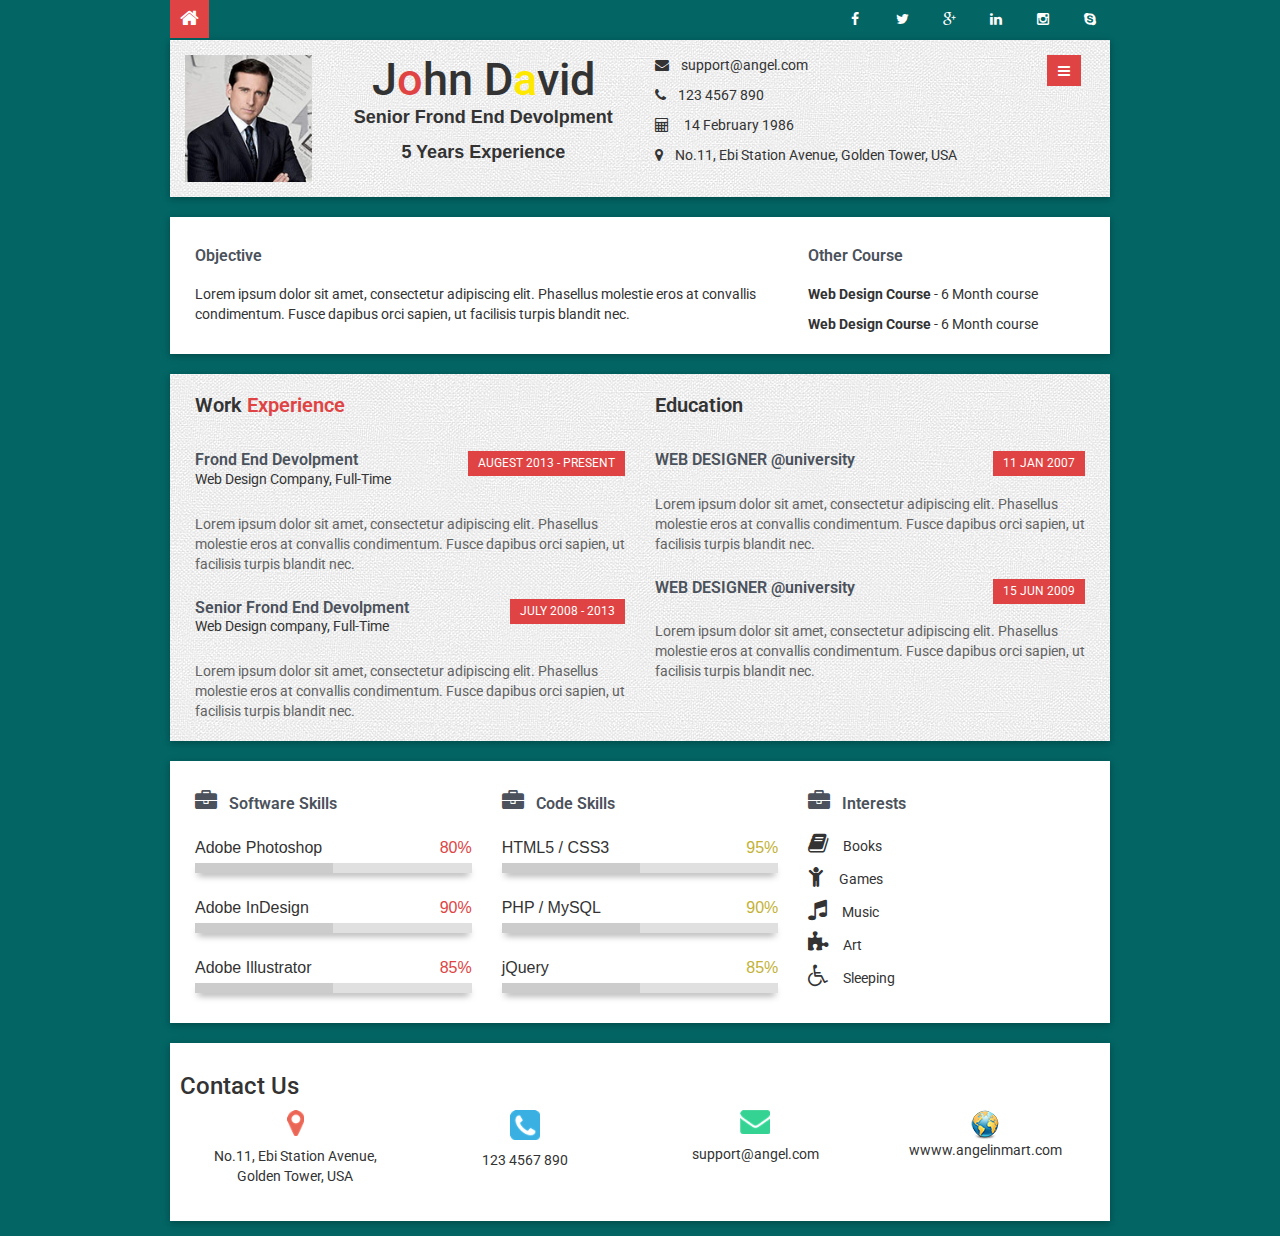
<file: index2.html>
<!doctype html>
<html>
<head>
	<meta charset="utf-8">
    <meta http-equiv="X-UA-Compatible" content="IE=edge">
    <meta name="viewport" content="width=device-width, initial-scale=1">
    <meta name="description" content="">
    <meta name="author" content="">

	<title>EV Resume</title>
    
    <link href="images/favicon.ico" rel="icon">
    <!-- Custom CSS -->
    <link href="css/resume.css" rel="stylesheet" type="text/css">
    
    <!-- Bootstrap Core CSS -->
    <link href="css/bootstrap.css" rel="stylesheet" type="text/css">
    
    <!-- Custom Fonts -->
    <link href="fonts/css/font-awesome.min.css" rel="stylesheet" type="text/css">	
    <link href='https://fonts.googleapis.com/css?family=Roboto:400,500,700' rel='stylesheet' type='text/css'>

</head>

<body>
	<div class="container">
       
            <!-- Top Part -->
            
                 <div class="toplink-content"> <!-- Toplink Start Area --> 
                           <div class="top-area">                           
                               <div class="icon-img">
                                    <ul>
                                        <li><a href="index.html"><i class="fa fa-home"></i></a></li>                                        
                                    </ul>
                                 <div class="clearfix"></div>
                              </div>
                              
                              
                       <!-- Social Start Area -->                                                            
                       <div class="top-right"> 
                          <ul class="social-list social-share">
                            <li><a class="facebook" title="Facebook" href="#"><i class="fa fa-facebook"></i></a></li>
                            <li><a class="twitter" title="Twitter" href="#"><i class="fa fa-twitter"></i></a></li>
                            <li><a class="google" title="Google Plus" href="#"><i class="fa fa-google-plus"></i></a></li>               
                            <li><a class="linkdin" title="Linkedin" href="#"><i class="fa fa-linkedin"></i></a></li>
                            <li><a class="instgram" title="Instagram" href="#"><i class="fa fa-instagram"></i></a></li>                
                            <li><a class="skype" title="Skype" href="#"><i class="fa fa-skype"></i></a></li>
                          </ul>
                       </div> 
                      <!-- Social End Area -->                       
                                            
                         </div>
                  </div>  <!-- Toplink End Area --> 
 
       <div class="clearfix"></div>
       
       
       <!-- Menupart Area --> 
       
       <div class="menupart main-wrapper"> 
       
       
       <!-- Menu Area -->      
       <div class="col-md-1 col-sm-6 pull-right mob-view">       
            <div class="dropdown">        
                <!-- trigger button -->
                <button><i class="fa fa-bars"></i></button>        
                <!-- dropdown menu -->
                <ul class="dropdown-menu">
                    <li><a href="index.html">Home</a></li>
                    <li><a href="portfolio.html">portfolio</a></li>
                   
                </ul>
            </div>       
       </div>
       <!-- Menu Area End --> 
        
       
       <!-- Profile Image -->  
       	<div class="col-md-2 col-sm-6 text-center"><img src="images/profile.jpg" alt="Profile" /></div>
        
        
        <!-- Profile Name -->  
       		<div class="col-md-4 col-sm-6 cv-title">
            	<h3 class="animated fadeInDown">
                    J<span style="color:#E04343;">o</span>hn 
                    <span>D<span style="color:#FFE800">a</span>vid</span>
                  </h3>
                <p>Senior Frond End Devolpment</p>
                <p class="fa-exper">5 Years Experience</p>
            </div>
            
            
            <!-- Contact Details -->
          	<div class="col-md-5 col-sm-6">
				<p><i class="fa cont fa-envelope"></i>support@angel.com</p>
                <p><i class="fa cont fa-phone"></i>123 4567 890</p>
                <p><i class="fa cont fa-calculator"></i> 14 February 1986</p>
                <p><i class="fa cont fa-map-marker"></i>No.11, Ebi Station Avenue, Golden Tower, USA</p>
			</div>
            <!-- Contact Details End -->            
            
            <div class="clearfix"></div>
        </div>         
        <!-- Menupart Area End --> 
        
        
        
       <!-- Aboutus Area -->  
       
        <div class="section-exp  cv-skills">
        
        	<div class="col-md-8 col-sm-6">
            	<h3>Objective</h3>                
                <p >Lorem ipsum dolor sit amet, consectetur adipiscing elit. Phasellus molestie eros at convallis condimentum. Fusce dapibus orci sapien, ut facilisis turpis blandit nec. </p>
            </div>
        
        
        <!-- Others Skills Area -->      
            <div class="col-md-4 col-sm-6">
            	<h3>Other Course</h3>                 
                <p><strong>Web Design Course</strong> - 6 Month course</p>
                <p><strong>Web Design Course</strong> - 6 Month course</p>
            </div>
            
            <div class="clearfix"></div>
        </div>
       
        
       <!-- Experience Area -->   
        <div class="section-exp full-color">            
         	<div class="col-md-6 col-sm-6">	
                <h4>Work <span style="color:#E04343;">Experience</span></h4>                  
        	 <div class="clearfix"></div>
             
             
            <div class="cv-exper">
            	<div class="year">Augest 2013 - Present</div>
                <h3>Frond End Devolpment</h3>
                <p>Web Design Company, Full-Time</p>
                <p class="cv-content">Lorem ipsum dolor sit amet, consectetur adipiscing elit. Phasellus molestie eros at convallis condimentum. Fusce dapibus orci sapien, ut facilisis turpis blandit nec. </p>
            </div>
            
            <div class="cv-exper">
            	<div class="year">July 2008 - 2013</div>
                <h3>Senior Frond End Devolpment</h3>
                <p>Web Design company, Full-Time</p>
                <p class="cv-content">Lorem ipsum dolor sit amet, consectetur adipiscing elit. Phasellus molestie eros at convallis condimentum. Fusce dapibus orci sapien, ut facilisis turpis blandit nec.</p>
            </div>            
            
          </div> 
          
          
       
       <!-- Education Area -->   
         
          <div class="col-md-6 col-sm-6">	
               <h4>Education</h4>          
        	 <div class="clearfix"></div>
             
            <div class="cv-exper">
            	<div class="year">11 Jan 2007</div>
                <h3>WEB DESIGNER @university</h3>                               
                <p class="cv-content">Lorem ipsum dolor sit amet, consectetur adipiscing elit. Phasellus molestie eros at convallis condimentum. Fusce dapibus orci sapien, ut facilisis turpis blandit nec.</p>
            </div>
            
            <div class="cv-exper">
            	<div class="year">15 Jun 2009</div>
                <h3>WEB DESIGNER @university</h3>               
                <p class="cv-content">Lorem ipsum dolor sit amet, consectetur adipiscing elit. Phasellus molestie eros at convallis condimentum. Fusce dapibus orci sapien, ut facilisis turpis blandit nec.</p>
            </div>
            
          </div> <!-- Education Area End -->
          
            <div class="clearfix"></div>
        </div>
        
     
     <!-- Skills Area --> 
      <div class="section-exp">        
       <div class="col-md-4 col-sm-4 cv-skills"> 
			<h3><i class="fa fa-briefcase"></i>Software Skills</h3>
             
		<ul class="skills"> 
                   
           <li> 
               <div data-width="80" class="sonny_progressbar animate">
                   <p class="title">Adobe Photoshop <span class="pull-right" style="color:#E04343;">80%</span></p>
                       <div style="background-color:#E0E0E0;height:10px;" class="bar-container shadow">
                           <span class="backgroundBar"></span>
                           <span style="width:50%;background-color:#CCC;" class="targetBar loader"></span>
                           <span style="background-color:#E04343;" class="bar"></span>
                       </div>
               </div>
           </li>
           
           <li> 
               <div data-width="90" class="sonny_progressbar animate">
               		<p class="title">Adobe InDesign <span class="pull-right" style="color:#E04343;">90%</span></p>
                       <div style="background-color:#E0E0E0;height:10px;" class="bar-container shadow">
                           <span class="backgroundBar"></span>
                           <span style="width:50%;background-color:#CCC;" class="targetBar loader"></span>
                           <span style="background-color:#E04343;" class="bar"></span>
                       </div>
               </div>
           </li>
            
          <li>  
              <div data-width="85" class="sonny_progressbar animate">
              		<p class="title">Adobe Illustrator <span class="pull-right" style="color:#E04343;">85%</span></p>
                      <div style="background-color:#E0E0E0;height:10px;" class="bar-container shadow">
                          <span class="backgroundBar"></span>
                          <span style="width:50%;background-color:#CCC;" class="targetBar loader"></span>
                          <span style="background-color:#E04343;" class="bar"></span>
                      </div>
              </div>
          </li>
        </ul>
        
        </div>
        
        
        <div class="col-md-4 col-sm-4 cv-skills"> 
			<h3><i class="fa fa-briefcase"></i>Code Skills</h3> 
                   
		<ul class="skills">            
           <li> 
               <div data-width="95" class="sonny_progressbar animate">
               		<p class="title">HTML5 / CSS3 <span class="pull-right" style="color:#C3B238;">95%</span></p>
                       <div style="background-color:#E0E0E0;height:10px;" class="bar-container shadow">
                           <span class="backgroundBar"></span>
                           <span style="width:50%;background-color:#CCC;" class="targetBar loader"></span>
                           <span style="background-color:#C3B238;" class="bar"></span>
                       </div>
               </div>
           </li>
           
           <li>
                <div data-width="90" class="sonny_progressbar animate">
                	<p class="title">PHP / MySQL <span class="pull-right" style="color:#C3B238;">90%</span></p>
                        <div style="background-color:#E0E0E0;height:10px;" class="bar-container shadow">
                            <span class="backgroundBar"></span>
                            <span style="width:50%;background-color:#CCC;" class="targetBar loader"></span>
                            <span style="background-color:#C3B238;" class="bar"></span>
                        </div>
                </div>
            </li>
            
           <li> 
               <div data-width="85" class="sonny_progressbar animate">
               		<p class="title">jQuery <span class="pull-right" style="color:#C3B238;">85%</span></p>
                       <div style="background-color:#E0E0E0;height:10px;" class="bar-container shadow">
                           <span class="backgroundBar"></span>
                           <span style="width:50%;background-color:#CCC;" class="targetBar loader"></span>
                           <span style="background-color:#C3B238;" class="bar"></span>
                       </div>
               </div>
           </li>
        </ul>
        
        </div>
        
        
        <!-- Interests Area -->
        <div class="col-md-4 col-sm-4 cv-skills"> 
			<h3><i class="fa fa-briefcase"></i>Interests</h3>  
            <p><i class="fa fa-book"></i> Books</p>
            <p><i class="fa fa-child"></i> Games</p>
            <p><i class="fa fa-music"></i> Music</p>
            <p><i class="fa fa-puzzle-piece"></i> Art</p>
            <p><i class="fa fa-wheelchair"></i> Sleeping</p> 
        </div>
                
        <div class="clearfix"></div>
      </div>
      
     
     <!-- Contact Us Area --> 
      
      <div class="section-exp" style="margin-bottom:15px;"> 
      	<h3>Contact Us</h3>
        	<div class="col-md-3 col-sm-6 text-center"  style="margin-bottom:15px;">
            	<p><img src="images/map.png" alt="Map" /></p>
                <p>No.11, Ebi Station Avenue, Golden Tower, USA</p>
            </div>
            
            <div class="col-md-3 col-sm-6 text-center"  style="margin-bottom:15px;">
            	<p><img src="images/contact.png" alt="Phone" /></p>
                <p>123 4567 890</p>
            </div>
            
            <div class="col-md-3 col-sm-6 text-center"  style="margin-bottom:15px;">
            	<p><img src="images/mail.png" alt="mail" /></p>
                <p>support@angel.com</p>
            </div>
            
            <div class="col-md-3 col-sm-6 text-center">
            	<div><img src="images/globe.png" alt="Site" /></div>
                <p>wwww.angelinmart.com</p>
            </div>
           
                
        <div class="clearfix"></div>
      </div>
        
    </div>

	<script src="js/bootstrap.min.js"></script>
    <script src="js/progressbar.js"></script>
    
    
    
    

</body>
</html>
</file>
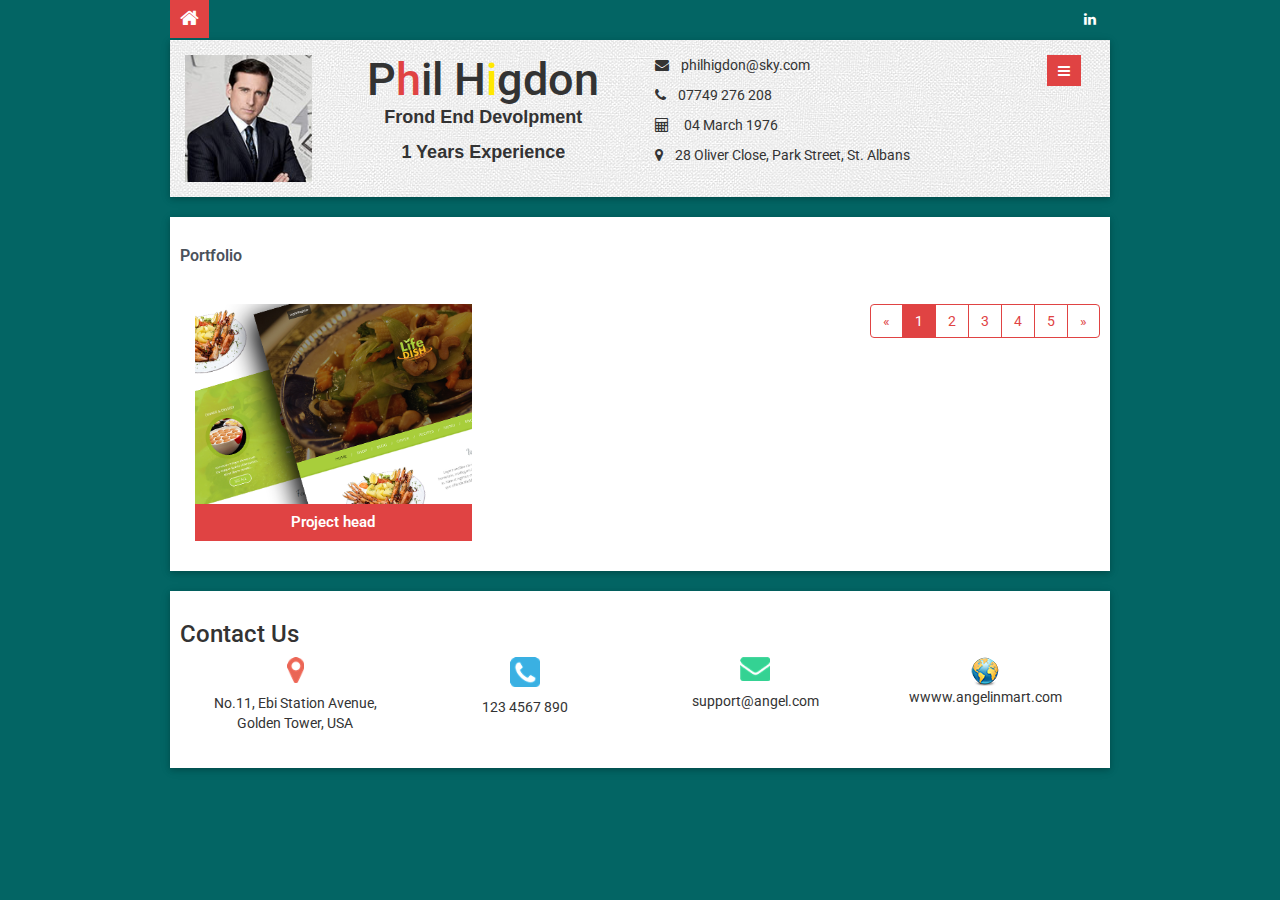
<file: portfolio.html>
<!doctype html>
<html>
<head>
	<meta charset="utf-8">
    <meta http-equiv="X-UA-Compatible" content="IE=edge">
    <meta name="viewport" content="width=device-width, initial-scale=1">
    <meta name="description" content="">
    <meta name="author" content="">

	<title>EV Resume</title>
    
    <link href="images/favicon.ico" rel="icon">    
    <!-- Custom CSS -->
    <link href="css/resume.css" rel="stylesheet" type="text/css">
    
    <!-- Bootstrap Core CSS -->
    <link href="css/bootstrap.css" rel="stylesheet" type="text/css">
    
    <!-- Custom Fonts -->
    <link href="fonts/css/font-awesome.min.css" rel="stylesheet" type="text/css">	
    <link href='https://fonts.googleapis.com/css?family=Roboto:400,500,700' rel='stylesheet' type='text/css'>

</head>

<body>
	<div class="container">
       
            <!-- Top Part -->
            
                 <div class="toplink-content"> <!-- Toplink Start Area --> 
                           <div class="top-area">                           
                               <div class="icon-img">
                                    <ul>
                                        <li><a href="index.html"><i class="fa fa-home"></i></a></li>                                    
                                    </ul>
                                 <div class="clearfix"></div>
                              </div>
                              
                              
                       <!-- Social Start Area -->                                                            
                       <div class="top-right"> 
                          <ul class="social-list social-share">
                            <!-- <li><a class="facebook" title="Facebook" href="#"><i class="fa fa-facebook"></i></a></li>
                            <li><a class="twitter" title="Twitter" href="#"><i class="fa fa-twitter"></i></a></li>
                            <li><a class="google" title="Google Plus" href="#"><i class="fa fa-google-plus"></i></a></li>                -->
                            <li><a class="linkdin" title="Linkedin"
                                    href="https://www.linkedin.com/in/phil-higdon-b36094a2/"><i
                                        class="fa fa-linkedin"></i></a></li>
                            <!-- <li><a class="instgram" title="Instagram" href="#"><i class="fa fa-instagram"></i></a></li>                
                            <li><a class="skype" title="Skype" href="#"><i class="fa fa-skype"></i></a></li> -->
                          </ul>
                       </div> 
                      <!-- Social End Area -->                       
                                            
                         </div>
                  </div>  <!-- Toplink End Area --> 
 
       <div class="clearfix"></div>
       
       
       <!-- Menupart Area --> 
       
       <div class="menupart main-wrapper"> 
       
       
       <!-- Menu Area -->      
       <div class="col-md-1 col-sm-6 pull-right mob-view">       
            <div class="dropdown">        
                <!-- trigger button -->
                <button><i class="fa fa-bars"></i></button>        
                <!-- dropdown menu -->
                <ul class="dropdown-menu">
                    <li><a href="index.html">Home</a></li>
                    <li><a href="portfolio.html">portfolio</a></li>
                    
                </ul>
            </div>       
       </div>
       <!-- Menu Area End --> 
        
       
       <!-- Profile Image -->  
       	<div class="col-md-2 col-sm-6 text-center"><img src="images/profile.jpg" alt="Profile" /></div>
        
        
        <!-- Profile Name -->  
       		<div class="col-md-4 col-sm-6 cv-title">
            	<h3 class="animated fadeInDown">
                    P<span style="color:#E04343;">h</span>il 
                    <span>H<span style="color:#FFE800">i</span>gdon</span>
                  </h3>
                <p>Frond End Devolpment</p>
                <p class="fa-exper">1 Years Experience</p>
            </div>
            
            
            <!-- Contact Details -->
          	<div class="col-md-5 col-sm-6">
				<p><i class="fa cont fa-envelope"></i>philhigdon@sky.com</p>
                <p><i class="fa cont fa-phone"></i>07749 276 208</p>
                <p><i class="fa cont fa-calculator"></i> 04 March 1976</p>
                <p><i class="fa cont fa-map-marker"></i>28 Oliver Close, Park Street, St. Albans</p>
			</div>
            <!-- Contact Details End -->            
            
            <div class="clearfix"></div>
        </div>         
        <!-- Menupart Area End --> 
        
      
               
       <!-- Experience Area -->   
    <div class="section-exp  cv-skills  work-list">
        	<h3>Portfolio</h3>
        	<div class="col-md-4 col-sm-6 col-xs-12 work-space">
					<a href="portfolioview.html">
                		<div class="featured-img">
                			<img src="images/portfolio/golden.png" alt="Portfolio">
                		</div>
                		<div class="image-hover">
                			<i class="fa fa-eye"></i>
						 </div>
                		<h3>Project head</h3>
                	</a>
				</div>
                
                
                <!-- <div class="col-md-4 col-sm-6 col-xs-12 work-space">
					<a href="portfolioview.html">
                		<div class="featured-img">
                			<img src="images/portfolio/treehouse.png" alt="Portfolio">
                		</div>
                		<div class="image-hover">
                			<i class="fa fa-eye"></i>
						 </div>
                		<h3>Project head</h3>
                	</a>
				</div>
                
                
                <div class="col-md-4 col-sm-6 col-xs-12 work-space">
					<a href="portfolioview.html">
                		<div class="featured-img">
                			<img src="images/portfolio/dating.jpg" alt="Portfolio">
                		</div>
                		<div class="image-hover">
                			<i class="fa fa-eye"></i>
						 </div>
                		<h3>Project head</h3>
                	</a>
				</div>
                
                
                
                 <div class="col-md-4 col-sm-6 col-xs-12 work-space">
					<a href="portfolioview.html">
                		<div class="featured-img">
                			<img src="images/portfolio/ecommerce.png" alt="Portfolio">
                		</div>
                		<div class="image-hover">
                			<i class="fa fa-eye"></i>
						 </div>
                		<h3>Project head</h3>
                	</a>
				</div>
                
                
                
                <div class="col-md-4 col-sm-6 col-xs-12 work-space">
					<a href="portfolioview.html">
                		<div class="featured-img">
                			<img src="images/portfolio/ecommerce1.png" alt="Portfolio">
                		</div>
                		<div class="image-hover">
                			<i class="fa fa-eye"></i>
						 </div>
                		<h3>Project head</h3>
                	</a>
				</div>
                
                
                
                 <div class="col-md-4 col-sm-6 col-xs-12 work-space">
					<a href="portfolioview.html">
                		<div class="featured-img">
                			<img src="images/portfolio/hotel.png" alt="Portfolio">
                		</div>
                		<div class="image-hover">
                			<i class="fa fa-eye"></i>
						 </div>
                		<h3>Project head</h3>
                	</a>
				</div>    -->
                
                
                

    <ul class="pagination pull-right">

        <li><a href="#">&laquo;</a></li>
        <li class="active"><a href="#">1</a></li>
        <li><a href="#">2</a></li>
        <li><a href="#">3</a></li>
        <li><a href="#">4</a></li>
        <li><a href="#">5</a></li>
        <li><a href="#">&raquo;</a></li>

    </ul>


                             
            <div class="clearfix"></div>
        </div>
        
     
     
     <!-- Contact Us Area --> 
      
      <div class="section-exp" style="margin-bottom:15px;"> 
      	<h3>Contact Us</h3>
        	<div class="col-md-3 col-sm-6 text-center"  style="margin-bottom:15px;">
            	<p><img src="images/map.png" alt="Map" /></p>
                <p>No.11, Ebi Station Avenue, Golden Tower, USA</p>
            </div>
            
            <div class="col-md-3 col-sm-6 text-center"  style="margin-bottom:15px;">
            	<p><img src="images/contact.png" alt="Phone" /></p>
                <p>123 4567 890</p>
            </div>
            
            <div class="col-md-3 col-sm-6 text-center"  style="margin-bottom:15px;">
            	<p><img src="images/mail.png" alt="mail" /></p>
                <p>support@angel.com</p>
            </div>
            
            <div class="col-md-3 col-sm-6 text-center">
            	<div><img src="images/globe.png" alt="Site" /></div>
                <p>wwww.angelinmart.com</p>
            </div>
           
                
        <div class="clearfix"></div>
      </div>
        
    </div>

	<script src="js/bootstrap.min.js"></script>
    <script src="js/progressbar.js"></script>
    
    
    
    

</body>
</html>
</file>
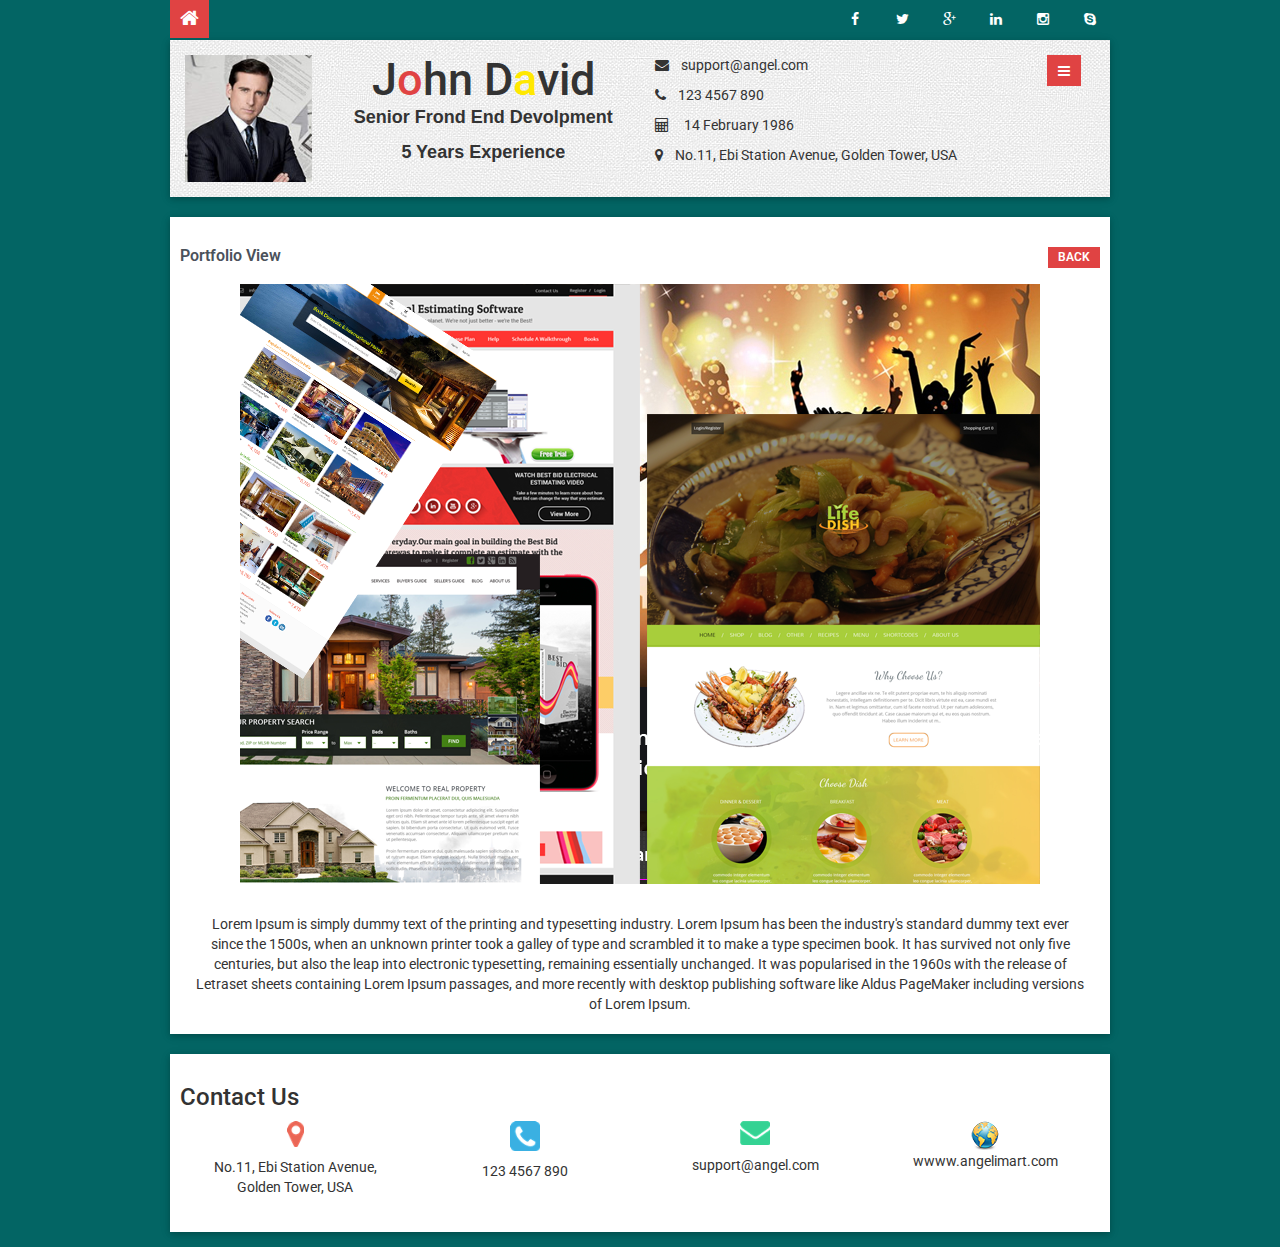
<file: portfolioview.html>
<!doctype html>
<html>
<head>
	<meta charset="utf-8">
    <meta http-equiv="X-UA-Compatible" content="IE=edge">
    <meta name="viewport" content="width=device-width, initial-scale=1">
    <meta name="description" content="">
    <meta name="author" content="">

	<title>EV Resume</title>
    
    <link href="images/favicon.ico" rel="icon">
    
    <!-- Custom CSS -->
    <link href="css/resume.css" rel="stylesheet" type="text/css">
    
    <!-- Bootstrap Core CSS -->
    <link href="css/bootstrap.css" rel="stylesheet" type="text/css">
    
    <!-- Custom Fonts -->
    <link href="fonts/css/font-awesome.min.css" rel="stylesheet" type="text/css">	
    <link href='https://fonts.googleapis.com/css?family=Roboto:400,500,700' rel='stylesheet' type='text/css'>

</head>

<body>
	<div class="container">
       
            <!-- Top Part -->
            
                 <div class="toplink-content"> <!-- Toplink Start Area --> 
                           <div class="top-area">                           
                               <div class="icon-img">
                                    <ul>
                                        <li><a href="index.html"><i class="fa fa-home"></i></a></li>                                        
                                    </ul>
                                 <div class="clearfix"></div>
                              </div>
                              
                              
                       <!-- Social Start Area -->                                                            
                       <div class="top-right"> 
                          <ul class="social-list social-share">
                            <li><a class="facebook" title="Facebook" href="#"><i class="fa fa-facebook"></i></a></li>
                            <li><a class="twitter" title="Twitter" href="#"><i class="fa fa-twitter"></i></a></li>
                            <li><a class="google" title="Google Plus" href="#"><i class="fa fa-google-plus"></i></a></li>               
                            <li><a class="linkdin" title="Linkedin" href="#"><i class="fa fa-linkedin"></i></a></li>
                            <li><a class="instgram" title="Instagram" href="#"><i class="fa fa-instagram"></i></a></li>                
                            <li><a class="skype" title="Skype" href="#"><i class="fa fa-skype"></i></a></li>
                          </ul>
                       </div> 
                      <!-- Social End Area -->                       
                                            
                         </div>
                  </div>  <!-- Toplink End Area --> 
 
       <div class="clearfix"></div>
       
       
       <!-- Menupart Area --> 
       
       <div class="menupart main-wrapper"> 
       
       
       <!-- Menu Area -->      
       <div class="col-md-1 col-sm-6 pull-right mob-view">       
            <div class="dropdown">        
                <!-- trigger button -->
                <button><i class="fa fa-bars"></i></button>        
                <!-- dropdown menu -->
                <ul class="dropdown-menu">
                    <li><a href="index.html">Home</a></li>
                    <li><a href="portfolio.html">portfolio</a></li>                    
                </ul>
            </div>       
       </div>
       <!-- Menu Area End --> 
        
       
       <!-- Profile Image -->  
       	<div class="col-md-2 col-sm-6 text-center"><img src="images/profile.jpg" alt="Profile" /></div>
        
        
        <!-- Profile Name -->  
       		<div class="col-md-4 col-sm-6 cv-title">
            	<h3 class="animated fadeInDown">
                    J<span style="color:#E04343;">o</span>hn 
                    <span>D<span style="color:#FFE800">a</span>vid</span>
                  </h3>
                <p>Senior Frond End Devolpment</p>
                <p class="fa-exper">5 Years Experience</p>
            </div>
            
            
            <!-- Contact Details -->
          	<div class="col-md-5 col-sm-6">
				<p><i class="fa cont fa-envelope"></i>support@angel.com</p>
                <p><i class="fa cont fa-phone"></i>123 4567 890</p>
                <p><i class="fa cont fa-calculator"></i> 14 February 1986</p>
                <p><i class="fa cont fa-map-marker"></i>No.11, Ebi Station Avenue, Golden Tower, USA</p>
			</div>
            <!-- Contact Details End -->            
            
            <div class="clearfix"></div>
        </div>         
        <!-- Menupart Area End --> 
        
      
               
       <!-- Portfolio View Area -->   
     <div class="section-exp  cv-skills  work-list">
        	<h3>Portfolio View <a href="portfolio.html" class="year">Back</a></h3>
            
        	<div class="col-md-12 text-center">
            	<img src="images/portfolio/escape-preview.png" alt="Portfolio" />
                <p>&nbsp;</p>
               <p>
Lorem Ipsum is simply dummy text of the printing and typesetting industry. Lorem Ipsum has been the industry's standard dummy text ever since the 1500s, when an unknown printer took a galley of type and scrambled it to make a type specimen book. It has survived not only five centuries, but also the leap into electronic typesetting, remaining essentially unchanged. It was popularised in the 1960s with the release of Letraset sheets containing Lorem Ipsum passages, and more recently with desktop publishing software like Aldus PageMaker including versions of Lorem Ipsum.</p>
                
            
            </div>
                    
            <div class="clearfix"></div>
        </div>
        
     
      
     
     <!-- Contact Us Area --> 
      
      <div class="section-exp" style="margin-bottom:15px;"> 
      	<h3>Contact Us</h3>
        	<div class="col-md-3 col-sm-6 text-center"  style="margin-bottom:15px;">
            	<p><img src="images/map.png" alt="Map" /></p>
                <p>No.11, Ebi Station Avenue, Golden Tower, USA</p>
            </div>
            
            <div class="col-md-3 col-sm-6 text-center"  style="margin-bottom:15px;">
            	<p><img src="images/contact.png" alt="Phone" /></p>
                <p>123 4567 890</p>
            </div>
            
            <div class="col-md-3 col-sm-6 text-center"  style="margin-bottom:15px;">
            	<p><img src="images/mail.png" alt="mail" /></p>
                <p>support@angel.com</p>
            </div>
            
            <div class="col-md-3 col-sm-6 text-center">
            	<div><img src="images/globe.png" alt="Site" /></div>
                <p>wwww.angelimart.com</p>
            </div>
           
                
        <div class="clearfix"></div>
      </div>
        
    </div>

	<script src="js/bootstrap.min.js"></script>
    <script src="js/progressbar.js"></script>
    
    
    
    

</body>
</html>
</file>
<file: css/resume.css>
@charset "utf-8";
/* CSS Document */



body {
   background:#036564; 
   font-family: 'Roboto', sans-serif;
}

img{
	max-width:100%;
	border:none;	
}



a,
a:hover,
a:focus,
a:active,
a.active {
    outline: 0;
}

a {
    color: #fed136;
}

a:hover,
a:focus,
a:active,
a.active {
    color: #fec503;
}

h1,
h2,
h3,
h4,
h5,
h6 {
     
    font-weight: 700;
}


.main-wrapper{
	background-color:#ffffff;
	padding:15px 0;
}



.toplink-content {     
	width: 100%;
    position: relative;    
    z-index: 9997;
	background-color:transparent;
	font-family: 'Roboto', sans-serif;
	letter-spacing:0.3;
	
}
.top-left{
	float:left;	
}

.top-right{
	float:right;
	line-height:11px;	
}



.email{
	color: #ffffff;
    display: inline-block;
    font-family: arial;
    font-size: 12px;
    line-height: 21px;
    margin: 9px 20px 9px 0;
}	

.email label{
    color: #ffffff;
    margin: 0;
}

.social-share {
    display: inline-block;
    list-style:  none;
    margin: 0;
    padding: 0;	
}


ul.social-share li {
    display: inline-block;
	float:left;
	color:#fff;
}

ul.social-share li a {    
    color: #fff;
    display: inline-block;     
	padding:3px 3px;	
	font-weight:600;     
}

ul.social-share > li > a:hover{		
	color:#8cae40;
	padding:3px;
}

.cont {
    display: inline-block;   
    line-height: 1;   
    padding-right: 0;
	margin-right:12px;
}

ul.social-list li {
    float: left;
}

ul.social-list li a {
    display: inline-block;
	transition: all 0.2s ease-in-out;
    -moz-transition: all 0.2s ease-in-out;
    -webkit-transition: all 0.2s ease-in-out;
    -o-transition: all 0.2s ease-in-out;
}

ul.social-list li a:hover {
	color: #fff;
}

ul.social-list li a.facebook:hover {
	background-color: #507CBE;
}

ul.social-list li a.twitter:hover {
	background-color: #63CDF1;
}

ul.social-list li a.google:hover {
	background-color: #F16261;
}

ul.social-list li a.dribbble:hover {
	background-color: #E46387;
}

ul.social-list li a.linkdin:hover {
	background-color: #90CADD;
}

ul.social-list li a.tumblr:hover {
	background-color: #4D7EA3;
}

ul.social-list li a.flickr:hover {
	background-color: #E474AF;
}

ul.social-list li a.instgram:hover {
	background-color: #4D4F54;
}

ul.social-list li a.vimeo:hover {
	background-color: #87D3E0;
}

ul.social-list li a.skype:hover {
	background-color: #36C4F3
}

ul.social-list li a i {
	font-size: 1em;
	display: block;
	width: 34px;
	height: 33px;
	line-height: 33px;
	text-align: center;	
}


.cv-title{
	
}

.cv-title h3{
	font-family: 'Roboto', sans-serif;
	font-size:45px;	
	margin:0;
	text-align:center;
}

.cv-title p{
	font-family: 'Roboto', sans-serif;
	font-size:14px;	
	text-align:center;
}

.menupart{
	background-image:url(../images/pattern2.png);
	background-repeat:repeat;	
	box-shadow: 0 2px 5px 0 rgba(0, 0, 0, 0.16), 0 2px 10px 0 rgba(0, 0, 0, 0.12);
}

.profile-img{
	margin-top:20px;
	box-shadow: 0 2px 5px 0 rgba(0, 0, 0, 0.16), 0 2px 10px 0 rgba(0, 0, 0, 0.12);	
	background-image:url(../images/pro.jpg);
	height:354px;
	width:100%;
	background-size:cover;
	padding:20px;
}

.profile-item{
	background-color: rgba(0, 0, 0, 0.6);
	padding:15px;
}


.section-exp{
	margin-top:20px;
	box-shadow: 0 2px 5px 0 rgba(0, 0, 0, 0.16), 0 2px 10px 0 rgba(0, 0, 0, 0.12);
	background-color:#ffffff;
	padding:10px;	
}

.textalign-center {
    text-align: center;
}


.section-exp h4{
	font-family: 'Roboto', sans-serif;
	font-size:20px;	
	font-weight:600;
	
}
.cv-exper{
	margin: 25px 0 0 0;
    padding:0;
	/*sborder-bottom:1px solid #dadada;*/
}

.cv-exper h3{
	color:#4b525b;
	font-family: 'Roboto', sans-serif;
	font-size:16px;	
	font-weight:600;
	margin:0;
}

.year {
    background-color: #E04343;
    color: #fff;
    float: right;
    font-size: 12px;
    padding: 4px 10px;
    text-transform: uppercase;
    transition: background-color 0.3s ease 0s;
}

.cv-content{
	margin-top:25px;
	color:#626262;	
}

.sonny_progressbar {
	margin-bottom: 20px;
}
.sonny_progressbar p.title {
	font-family: Montserrat, sans-serif;
	font-size: 16px;
	line-height: 20px;
	margin: 0;
	padding: 5px 0;
}
.sonny_progressbar .bar-container {
	position: relative;
	height: 40px;
}
.sonny_progressbar .bar-container.shadow {
	-moz-box-shadow: 0px 5px 7px -3px rgba(0,0,0,.5);
	-webkit-box-shadow: 0px 5px 7px -3px rgba(0,0,0,.5);
	box-shadow: 0px 5px 7px -3px rgba(0,0,0,.5);
}
.sonny_progressbar .backgroundBar {
	position: absolute;
	bottom: 0;
	top: 0;
	left: 0;
	right: 0;
}
.sonny_progressbar .bar {
	position: absolute;
	top: 0;
	left: 0;
	height: 100%;
}
.sonny_progressbar .targetBar {
	position: absolute;
	top: 0;
	left: 0;
	height: 100%;
	-webkit-animation: Animation 2s infinite ease-in-out;
	-moz-animation: Animation 2s infinite ease-in-out;
	animation: Animation 2s infinite ease-in-out;
}
.sonny_progressbar .targetBar.loader {
	-webkit-animation: AnimationB 4s infinite ease-in-out;
	-moz-animation: AnimationB 4s infinite ease-in-out;
	animation: AnimationB 4s infinite ease-in-out;	
}
.sonny_progressbar .bar-container.border .bar, .sonny_progressbar .bar-container.border .targetBar, .sonny_progressbar .bar-container.border .backgroundBar {
	border-bottom: 3px solid rgba(0,0,0,.2);
}
.sonny_progressbar .progress-percent {
	font-family: Montserrat, sans-serif;
	font-size: 16px;
	position: absolute;
	right: 15px;
}

@keyframes Animation {
  0%   { opacity:.4; }
  50%   { opacity:1; }
  100% { opacity:.4; }
}
@-moz-keyframes Animation{
  0%   { opacity:.4; }
  50%   { opacity:1; }
  100% { opacity:.4; }
}
@-webkit-keyframes Animation{
  0%   { opacity:.4; }
  50%   { opacity:1; }
  100% { opacity:.4; }
}
@keyframes AnimationB {
  0%   { opacity:.01; }
  50%   { opacity:.1; }
  100% { opacity:.01; }
}
@-moz-keyframes AnimationB {
  0%   { opacity:.01; }
  50%   { opacity:.1; }
  100% { opacity:.01; }
}
@-webkit-keyframes AnimationB {
  0%   { opacity:.01; }
  50%   { opacity:.1; }
  100% { opacity:.01; }
}


.cv-skills h3{
	color:#4b525b;
	font-family: 'Roboto', sans-serif;
	font-size:16px;	
	font-weight:600;
	margin-bottom:20px;	
}

.cv-skills i{
	margin-right:12px;
	font-size:22px;	
}

.socilal{
	background:#171717;	
}


.dropdown {
    position: relative;
    display: inline-block;
}

.dropdown .dropdown-menu {
    position: absolute;
    top: 100%;
    display: none;
    margin: 0;

    /****************
     ** NEW STYLES **
     ****************/

    list-style: none; /** Remove list bullets */
    width: 100%; /** Set the width to 100% of it's parent */
    padding: 0;
}

.dropdown:hover .dropdown-menu {
    display: block;
}

/** Button Styles **/
.dropdown button {
    background: #e04343;
    color: #FFFFFF;
    border: none;
    margin: 0;
    padding: 0.4em 0.8em;
    font-size: 1em;
}

/** List Item Styles **/
.dropdown a {
    display: block;
    padding:5px 10px;
    text-decoration: none;
    background: #CCCCCC;
    color: #333333;
}

/** List Item Hover Styles **/
.dropdown a:hover {
    background: #BBBBBB;
}

.full-color{
	background-image:url(../images/pattern2.png);
	background-repeat:repeat;	
}

.work-list a .featured-img
{
	width: 100%;
}
.work-list a .featured-img img
{
	width: 100%;
	height: 200px;
	float: left;
	position: relative;	}
	
@keyframes imagehover {
    0%   {height: 40px;}
    25%  {height: 80px;}
    50%  {height: 120px;}
    75%  {height: 160px;}
    100% {height: 200px;}
}
.image-hover {
    display: none;
    position: absolute;
    background: none repeat scroll 0% 0% rgba(255, 255, 255, 0.5);
    text-align: center;
    width: 91%;
	height: 200px;
    float: left;
		
}
.image-hover i{
	color:#e04343;
	font-size:30px;
	line-height: 200px;
	transition: 5s color ease-in;
	display: none;
}
.image-hover:hover i
{	display: block;
	color: #e04343;
}
.work-list a h3 {
    text-align: center;
    padding: 10px 0px;
    font-size: 15px;
    float: left;
    width: 100%;
    font-weight: 600;
	background: #E04343;
	color:#fff;
	margin:0px;
	font-family: 'Roboto', sans-serif;
}
.work-list a:hover .image-hover{
	display: block;
	animation: 0.4s ease-in 0s normal none 1 running imagehover;

}
.work-space{
	margin: 20px 0px;
}

.icon-img{	
	 line-height:36px;	
	 float:left;
}

.icon-img ul{
	padding:0;
	margin:0;
	display:block;
}

.icon-img li{
	float:left;
	list-style:none;
		
}

.icon-img li a{
	color:#fff;
	font-size:20px;
	background-color:#e04343;
    padding: 8px 10px;
}

.mob-view{
	z-index:999999;	
}

.fa-exper{
	-webkit-animation: color-change 1s infinite;
	-moz-animation: color-change 1s infinite;
	-o-animation: color-change 1s infinite;
	-ms-animation: color-change 1s infinite;
	animation: color-change 1s infinite;
}

@-webkit-keyframes color-change {
	0% { color: #ed1f24; }
	50% { color: #f1c40f; }
	100% { color: #ed1f24; }
}
@-moz-keyframes color-change {
	0% { color: #ed1f24; }
	50% { color: #f1c40f; }
	100% { color: #ed1f24; }
}
@-ms-keyframes color-change {
	0% { color: #ed1f24; }
	50% { color: #f1c40f; }
	100% { color: #ed1f24; }
}
@-o-keyframes color-change {
	0% { color: #ed1f24; }
	50% { color: #f1c40f; }
	100% { color: #ed1f24; }
}
@keyframes color-change {
	0% { color: #ed1f24; }
	50% { color: #f1c40f; }
	100% { color: #ed1f24; }
}

.contact-form p{
	text-align:justify;	
}

.panel-heading  h3{
	margin:0;	
}


/* =========== Index 01 ===============*/

#main-wrapper{
	background-color:#ffffff;
	border-radius:5px;	
	padding-top:15px;
	padding-bottom:15px;
	margin-top:20px;
}

.section-head{
	text-align:center;
	padding:35px 0;
	border-top:1px solid #a9a9a9;	
	border-bottom:1px solid #a9a9a9;
}



.cv-title p{
	font-family: 'Open Sans', sans-serif;
	font-size:18px;	
	text-align:center;
	font-weight:700;
}

.fa-exper{
	-webkit-animation: color-change 1s infinite;
	-moz-animation: color-change 1s infinite;
	-o-animation: color-change 1s infinite;
	-ms-animation: color-change 1s infinite;
	animation: color-change 1s infinite;
}

@-webkit-keyframes color-change {
	0% { color: #fa396f; }
	50% { color: #46d8d2; }
	100% { color: #fa396f; }
}
@-moz-keyframes color-change {
	0% { color: #fa396f; }
	50% { color: #46d8d2; }
	100% { color: #fa396f; }
}
@-ms-keyframes color-change {
	0% { color: #fa396f; }
	50% { color: #46d8d2; }
	100% { color: #fa396f; }
}
@-o-keyframes color-change {
	0% { color: #fa396f; }
	50% { color: #46d8d2; }
	100% { color: #fa396f; }
}
@keyframes color-change {
	0% { color: #fa396f; }
	50% { color: #46d8d2; }
	100% { color: #fa396f; }
}


.text-uppercase{
	text-transform:uppercase;	
}

.about-section{
	margin-top:20px;
	background-color:#fa396f;	
	padding:15px;
	color:#fff;
	font-family: 'Open Sans', sans-serif;	
}

.head-area h3{
	color:#fff;
	font-family: 'Open Sans', sans-serif;	
	font-size:20px;
	font-weight:700;	
	margin: 0 0 15px;
}

.head-area p{
	margin-left:25px;
	text-align:justify;
}

.cont {
    display: inline-block;
    line-height: 1;
    margin-right: 12px;
    padding-right: 0;
}

.btn-facebook {
    background-color: #3b5998;
    opacity: 0.9;
}

.btn-twitter {
    background-color: #00aced;
    opacity: 0.9;
}

.btn-linkedin {
    background-color: #0e76a8;
    opacity: 0.9;
}

.btn-stackoverflow {
    background-color: #d38b28;
    opacity: 0.9;
}

.btn-google {
    background-color: #c32f10;
    opacity: 0.9;
}
.btn-social {
    color: white;
    opacity: 0.9;
}
.btn-block {
    display: block;
    width: 100%;
}

.social-share {
    display: inline-block;
    list-style:  none;
    margin: 0;
    padding: 0;	
}


ul.social-share li {
    display: inline-block;
	float:left;
	color:#fff;
	margin-left:7px;
}


.date-area1{
	float:left;	
	position:relative;
	background:#46d8d2;
	color:#ffffff;
	padding:10px;
	height:69px;
	line-height:24px;
	width:120px;
	text-align:center;
	font-family: 'Open Sans', sans-serif;	
	font-size:14px;
	font-weight:600;
}

.edc-area{
	overflow:hidden;
}

.edc-area h3{	
	color:#373737;
	margin:0 0 3px 0;
	font-size:16px;
	font-weight:600;
}
.edc-area h4{
	color:#999999;
	font-size:13px;
	margin:0;
}


.edu-name{
	background:#f8f8f8;
	padding:17px 20px;
	border-bottom:1px solid #46d8d2;
}
.edu-inner{
	padding:20px;
}


.exp-area{
	float:right;	
	position:relative;
	background:#fa396f;
	color:#ffffff;
	padding:10px;
	height:69px;
	line-height:24px;
	width:120px;
	text-align:center;
	font-family: 'Open Sans', sans-serif;	
	font-size:14px;
	font-weight:600;
}

.interest{
	background-color:#ebebeb;
	padding:15px 0;	
	font-family: "Open Sans",sans-serif;
    font-size: 20px;
    font-weight: 700;
	text-align:center;
}

.interest ul{
	pading:0;
	margin:0;
	list-style:none;
}

.interest li{
	float:left;
	text-align:center;
	font-size:22px;
	padding: 5px 57px;	
	font-weight:600;
}

.cv-title h2 {
    font-family: "Open Sans",sans-serif;
    font-size: 60px;
    font-weight: 700;
    margin: 0;
    text-align: center;
    text-transform: uppercase;
}


.dropdown1 {
    position: relative;
    display: inline-block;
}

.dropdown1 .dropdown-menu {
    position: absolute;
    top: 100%;
    display: none;
    margin: 0;

    /****************
     ** NEW STYLES **
     ****************/

    list-style: none; /** Remove list bullets */
    width: 100%; /** Set the width to 100% of it's parent */
    padding: 0;
}

.dropdown1:hover .dropdown-menu {
    display: block;
}

/** Button Styles **/
.dropdown1 button {
    background: #fa396f;
    color: #FFFFFF;
    border: none;
    margin: 0;
    padding: 0.4em 0.8em;
    font-size: 1em;
}

/** List Item Styles **/
.dropdown1 a {
    display: block;
    padding:5px 10px;
    text-decoration: none;
    background: #fa396f;
    color: #fff;
}

/** List Item Hover Styles **/
.dropdown1 a:hover {
    background: #BBBBBB;
}


.home-img{	
	 line-height:36px;	
	 float:left;
}

.home-img ul{
	padding:0;
	margin:0;
	display:block;
}

.home-img li{
	float:left;
	list-style:none;
		
}

.home-img li a{
	color:#fff;
	font-size:20px;
	background-color:#fa396f;
    padding: 8px 10px;
}


.landing {
    text-align: center;
    padding: 10px 0px;
    font-size: 15px;
    float: left;
    width: 100%;
    font-weight: 600;
	background: #E04343;
	color:#fff;
	margin:0px;
	font-family: 'Roboto', sans-serif;
}
</file>
